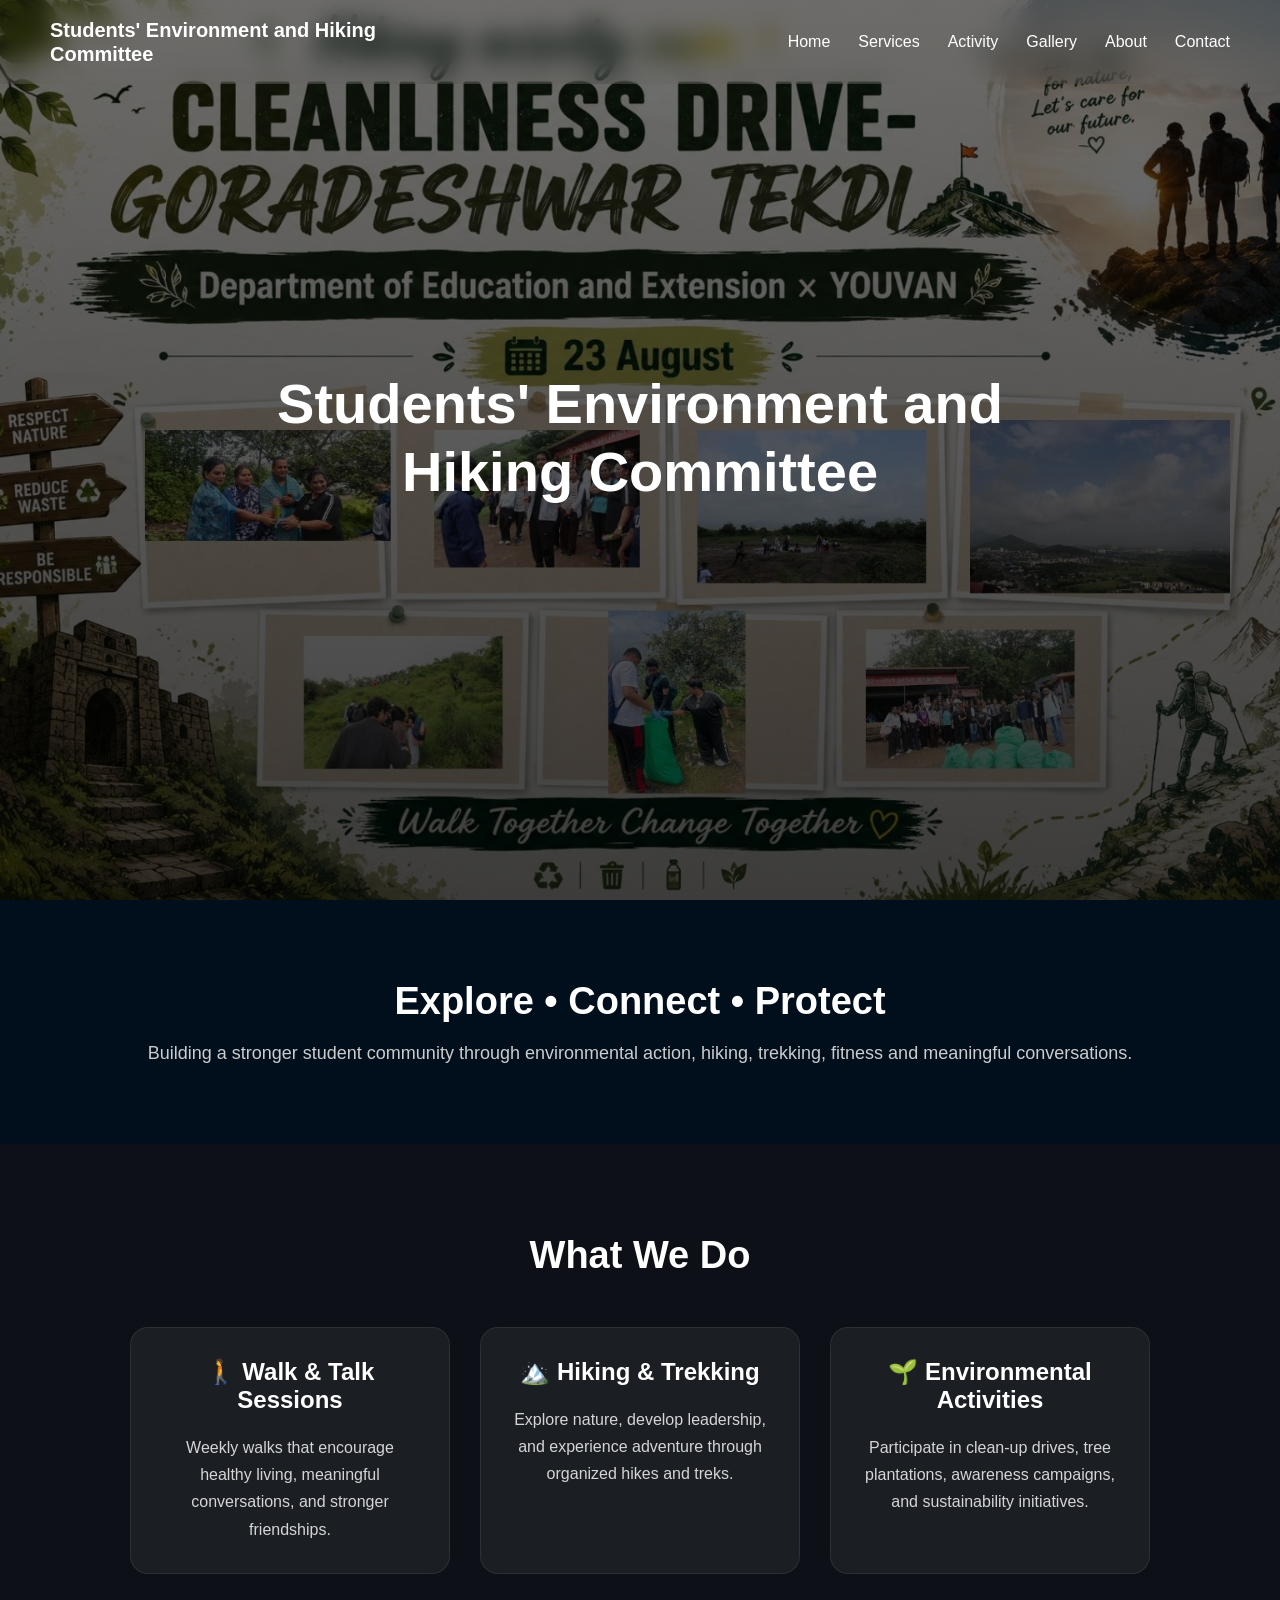
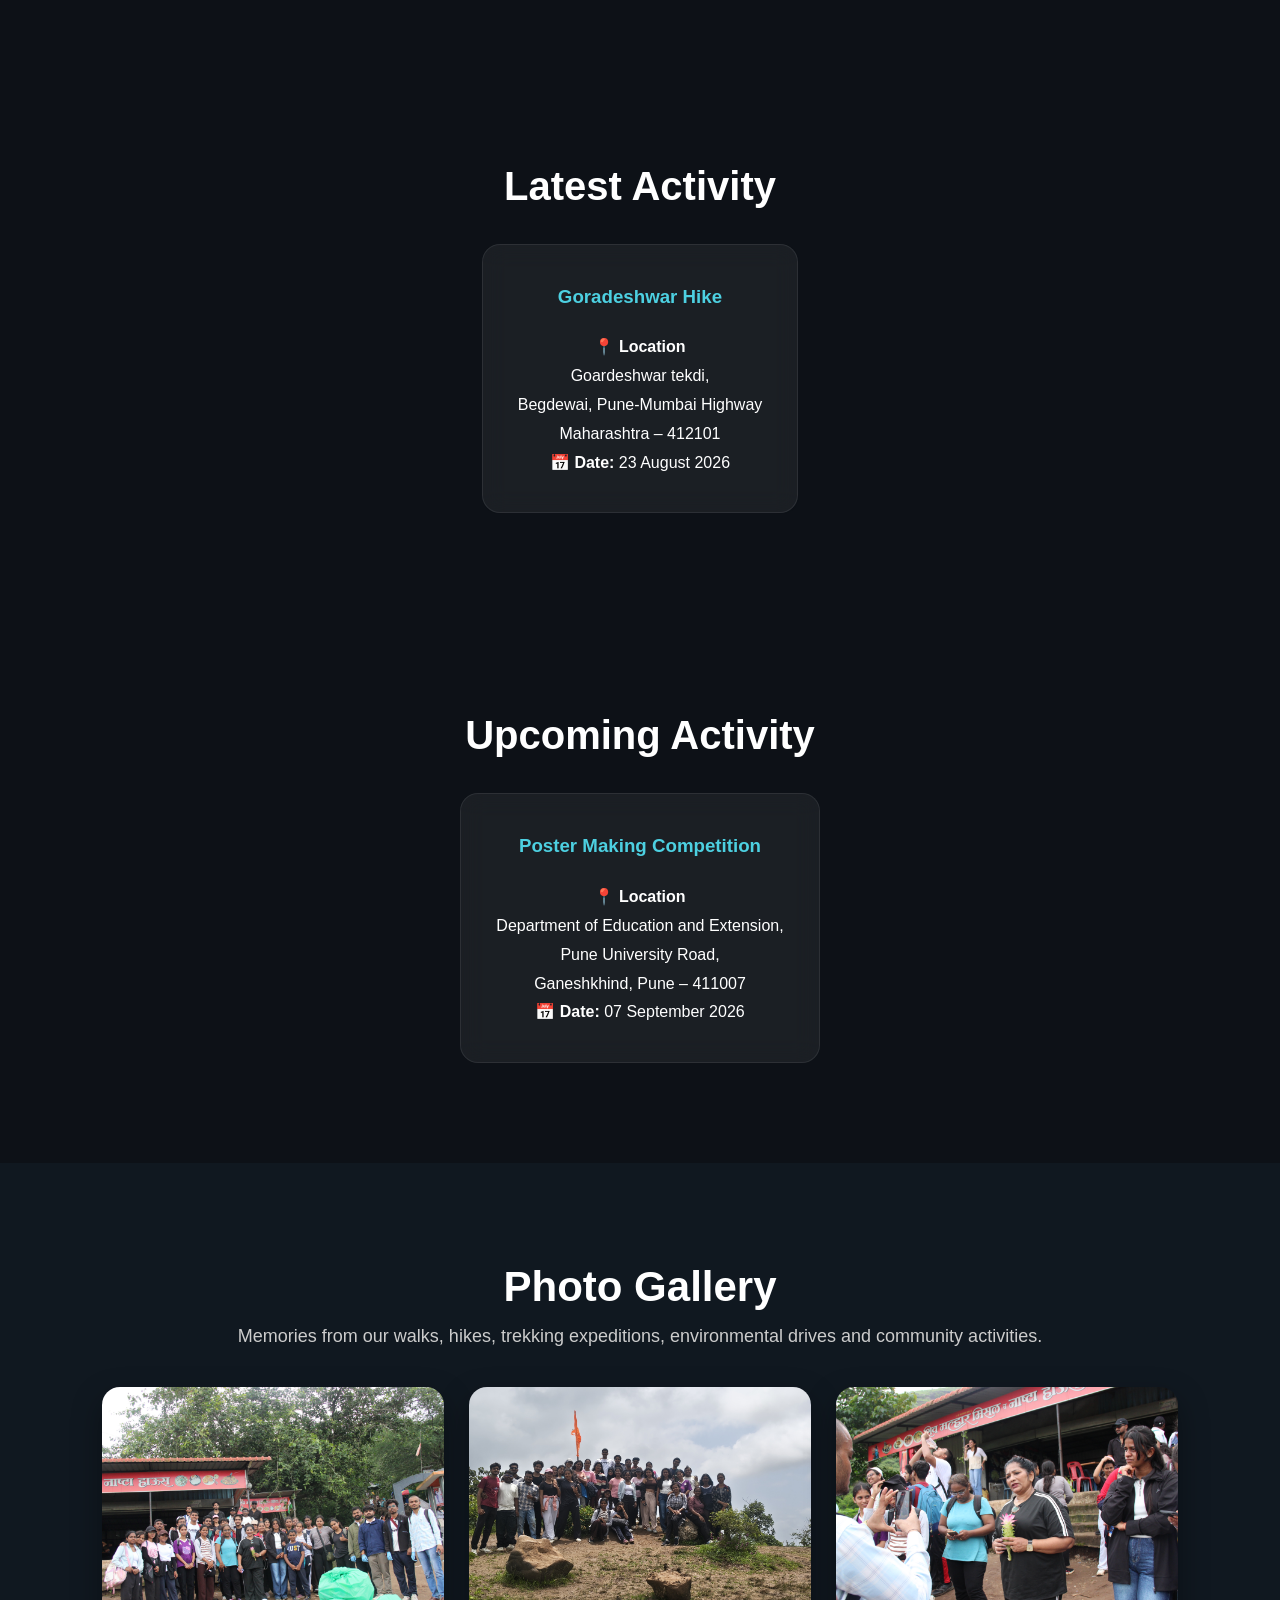
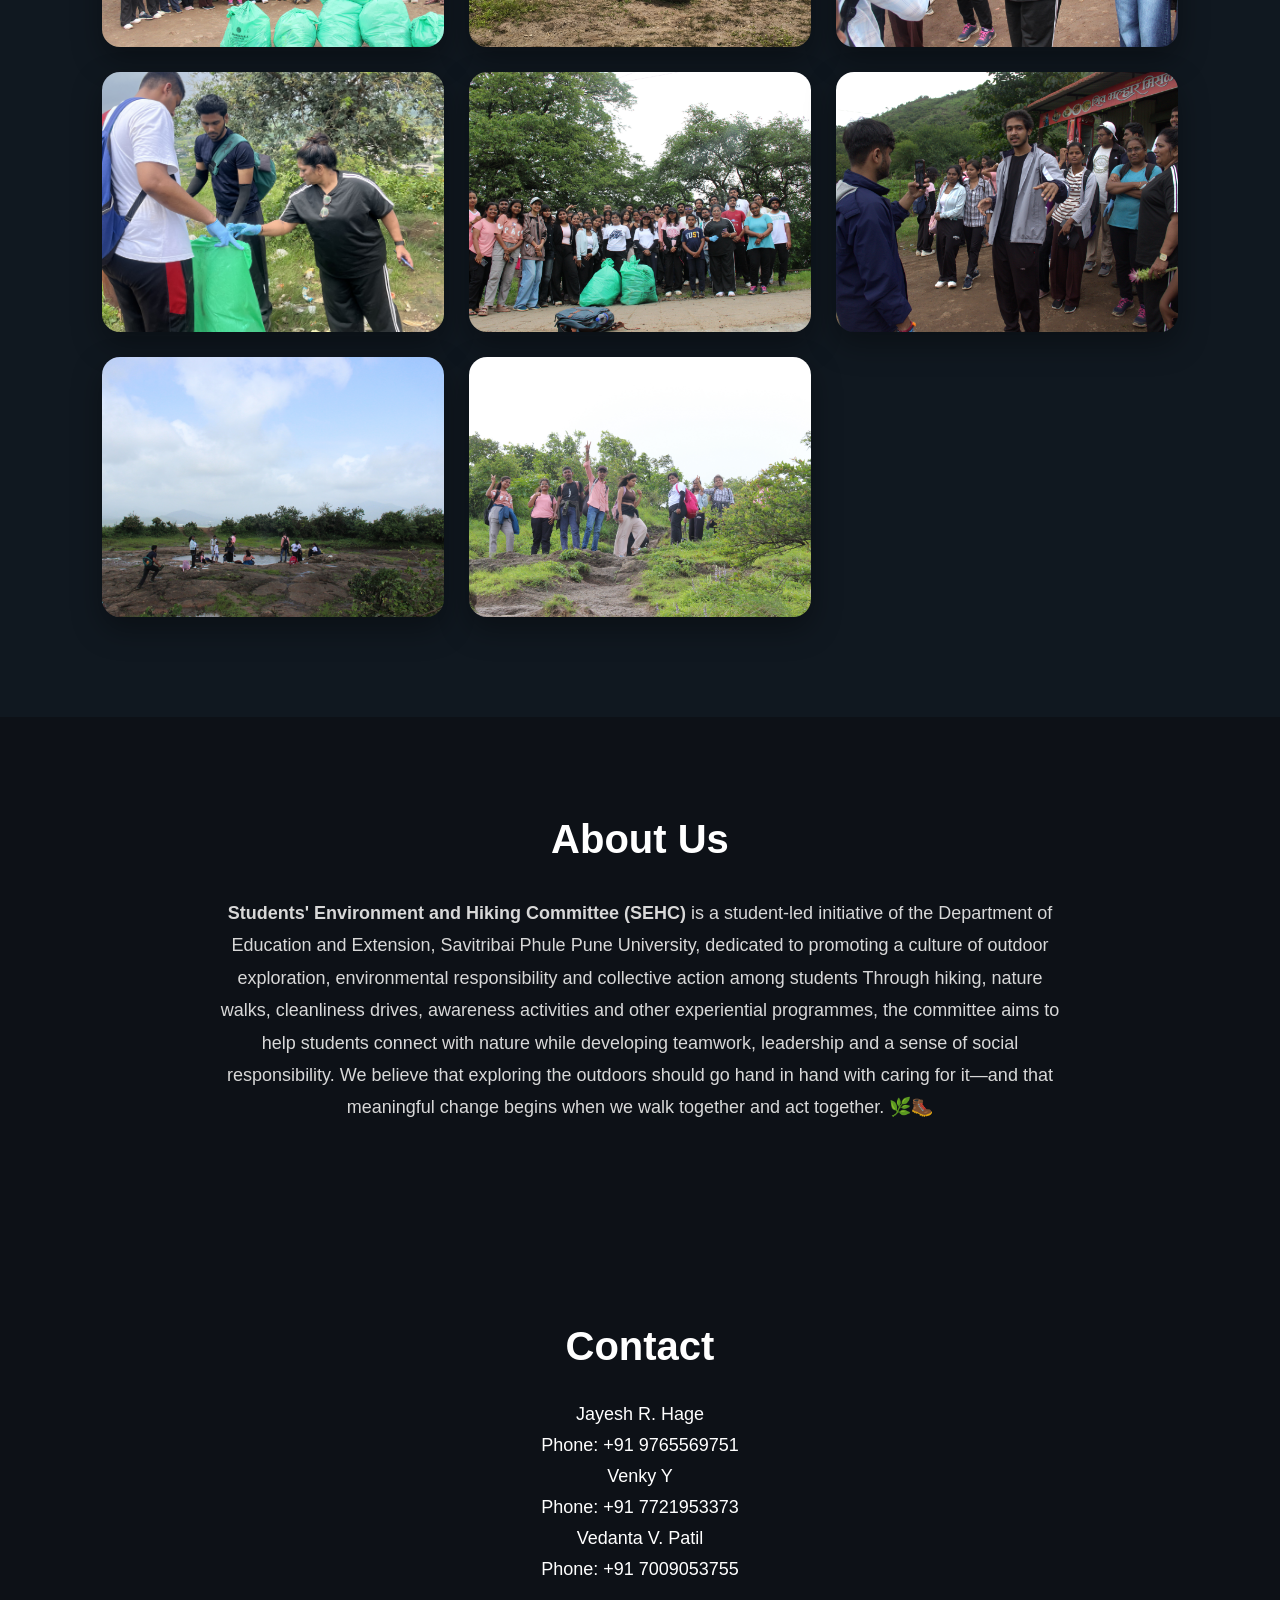
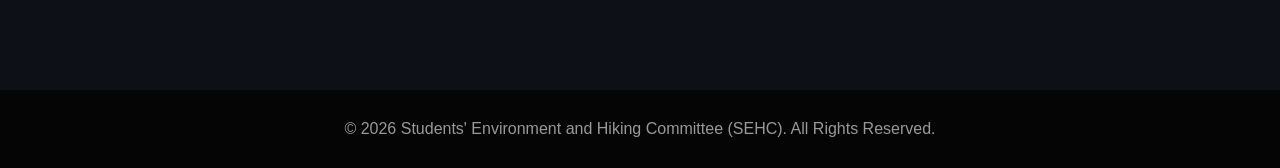
<file: index.html>
<!DOCTYPE html>
<html lang="en">

<head>
    <meta charset="UTF-8">
    <meta name="viewport" content="width=device-width, initial-scale=1.0">
    <title>Students' Environment and Hiking Committee</title>
    <link rel="stylesheet" href="style.css">
</head>

<body>

    <!-- NAVBAR -->
    <nav class="navbar">

    <div class="logo">
        Students' Environment and Hiking Committee
    </div>

    <div class="menu-btn" onclick="toggleMenu()">
        ☰
    </div>

    <ul class="nav-links" id="navLinks">
        <li><a href="#home">Home</a></li>
        <li><a href="#cards">Services</a></li>
        <li><a href="#activity">Activity</a></li>
        <li><a href="#gallery">Gallery</a></li>
        <li><a href="#about">About</a></li>
        <li><a href="#contact">Contact</a></li>
    </ul>

</nav>

    <!-- HERO -->
    <section id="home" class="hero">

        <div class="overlay">

            <h1>Students' Environment and Hiking Committee</h1>


        </div>

    </section>

    <!-- DIVIDER -->
    <section class="divider">

        <h2>Explore • Connect • Protect</h2>

        <p>
            Building a stronger student community through environmental action,
            hiking, trekking, fitness and meaningful conversations.
        </p>

    </section>

    <!-- WHAT WE DO -->
    <section id="cards" class="cards-section">

        <h2>What We Do</h2>

        <div class="cards-container">

            <div class="card">

                <h3>🚶 Walk & Talk Sessions</h3>

                <p>
                    Weekly walks that encourage healthy living,
                    meaningful conversations,
                    and stronger friendships.
                </p>

            </div>

            <div class="card">

                <h3>🏔️ Hiking & Trekking</h3>

                <p>
                    Explore nature, develop leadership,
                    and experience adventure through organized hikes and treks.
                </p>

            </div>

            <div class="card">

                <h3>🌱 Environmental Activities</h3>

                <p>
                    Participate in clean-up drives,
                    tree plantations,
                    awareness campaigns,
                    and sustainability initiatives.
                </p>

            </div>

        </div>

    </section>

       <!-- LATEST ACTIVITY -->
    <section id="activity" class="section">

        <h2>Latest Activity</h2>

        <div class="activity">

            <h3>Goradeshwar Hike</h3>

            <p>
                <strong>📍 Location</strong><br>
                Goardeshwar tekdi,<br>
                Begdewai, Pune-Mumbai Highway<br>
                Maharashtra – 412101
            </p>

            <p><strong>📅 Date:</strong> 23 August 2026</p>

            

        </div>

    </section>

    <!-- UPCOMING ACTIVITY -->
    <section id="activity" class="section">

        <h2>Upcoming Activity</h2>

        <div class="activity">

            <h3>Poster Making Competition</h3>

            <p>
                <strong>📍 Location</strong><br>
                Department of Education and Extension,<br>
                Pune University Road,<br>
                Ganeshkhind, Pune – 411007
            </p>

            <p><strong>📅 Date:</strong> 07 September 2026</p>

            

        </div>

    </section>

    <!-- PHOTO GALLERY -->
    <section id="gallery" class="gallery-section">

        <h2>Photo Gallery</h2>

        <p class="gallery-subtitle">
            Memories from our walks, hikes, trekking expeditions,
            environmental drives and community activities.
        </p>

        <div class="gallery-grid">

            <img src="photo1.jpg" alt="Photo 1">
            <img src="photo2.jpg" alt="Photo 2">
            <img src="photo3.JPG" alt="Photo 3">

            <img src="photo4.jpg" alt="Photo 4">
            <img src="photo5.jpg" alt="Photo 5">
            <img src="photo6.jpg" alt="Photo 6">

            <img src="photo7.jpg" alt="Photo 7">
            <img src="photo8.jpg" alt="Photo 8">

        </div>

    </section>

    <!-- ABOUT -->
    <section id="about" class="section">

        <h2>About Us</h2>

        <p style="max-width:850px; margin:auto; line-height:1.8;">

            <strong>Students' Environment and Hiking Committee (SEHC)</strong>
             is a student-led initiative of the Department of Education and Extension,
             Savitribai Phule Pune University, dedicated to promoting a culture of outdoor exploration, 
             environmental responsibility and collective action among students
             Through hiking, nature walks, cleanliness drives, awareness activities and other experiential programmes, 
             the committee aims to help students connect with nature while developing teamwork, leadership and a sense of social responsibility.
              We believe that exploring the outdoors should go hand in hand with caring for 
              it—and that meaningful change begins when we walk together and act together. 🌿🥾
        </p>

    </section>

    <!-- CONTACT -->
    <section id="contact" class="section">

        <h2>Contact</h2>

        <p>Jayesh R. Hage</p>
        <p>Phone: +91 9765569751</p>

        <p>Venky Y</p>
        <p>Phone: +91 7721953373</p>

        <p></p>


        <p>Vedanta V. Patil</p>

        <p>Phone: +91 7009053755</p>

    </section>

    <!-- FOOTER -->
    <footer class="footer">

        <p>
            © 2026 Students' Environment and Hiking Committee (SEHC). All Rights Reserved.
        </p>

    </footer>
<script>

function toggleMenu(){

document.getElementById("navLinks").classList.toggle("active");

}

</script>

</body>

</html>
</file>
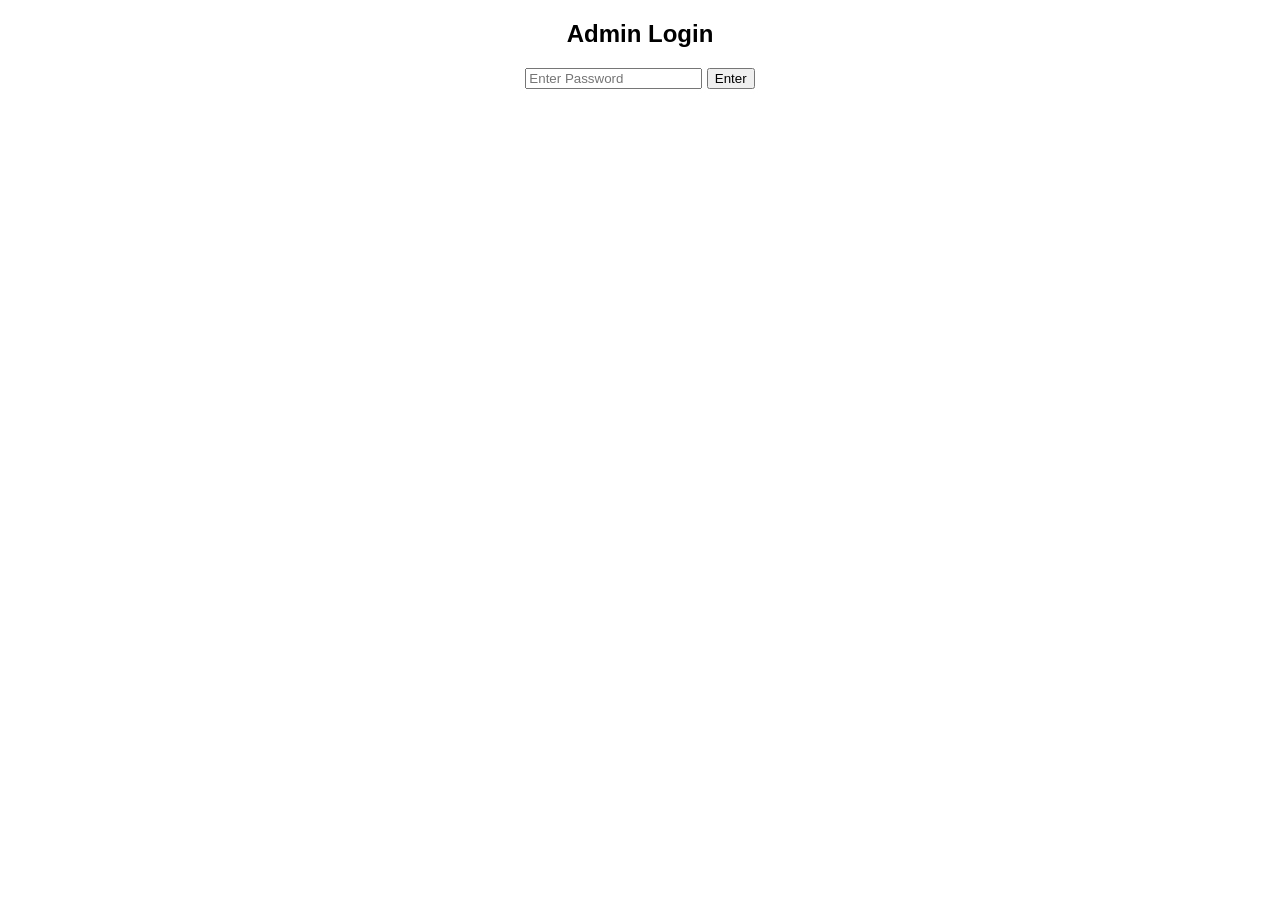
<file: admin.html>
<!DOCTYPE html>
<html>
<head>
  <title>Admin Panel</title>
</head>
<body style="font-family: Arial; text-align:center;">

<h2>Admin Login</h2>

<input type="password" id="pass" placeholder="Enter Password">
<button onclick="login()">Enter</button>

<div id="panel" style="display:none; margin-top:20px;">
  <h3>Edit Activity</h3>

  <input id="name" placeholder="Activity Name"><br><br>
  <input id="place" placeholder="Place"><br><br>
  <input id="date" placeholder="Date"><br><br>
  <input id="time" placeholder="Time"><br><br>

  <button onclick="save()">Save</button>
</div>

<script src="admin.js"></script>
</body>
</html>
</file>
<file: style.css>
/* ==========================
   RESET
========================== */

*{
    margin:0;
    padding:0;
    box-sizing:border-box;
}

html{
    scroll-behavior:smooth;
}

body{
    font-family:Segoe UI, Arial, sans-serif;
    background:#0d1117;
    color:white;
}

/* ==========================
   NAVBAR
========================== */

.navbar{
    position:fixed;
    top:0;
    left:0;
    width:100%;
    padding:18px 50px;
    display:flex;
    justify-content:space-between;
    align-items:center;
    background:rgba(0, 0, 0, 0);
    backdrop-filter:blur(12px);
    z-index:1000;
}

.logo{
    font-size:20px;
    font-weight:bold;
    color:#ffffff;
    max-width:420px;
    line-height:1.2;
}

.nav-links{
    display:flex;
    list-style:none;
    gap:28px;
}

.nav-links a{
    text-decoration:none;
    color:white;
    transition:.3s;
    font-size:16px;
}

.nav-links a:hover{
    color:#4dd0e1;
}

/* ==========================
   HERO
========================== */

.hero{
    height:100vh;
    background:
    linear-gradient(rgba(0,0,0,.55),rgba(0,0,0,.75)),
    url("bg.jpg");
    background-size:cover;
    background-position:center;
    display:flex;
    justify-content:center;
    align-items:center;
    text-align:center;
}

.overlay{
    max-width:900px;
    padding:20px;
}

.overlay h1{
    font-size:56px;
    margin-bottom:25px;
    line-height:1.2;
}

.cta{
    margin-top:20px;
    padding:15px 35px;
    border:none;
    border-radius:50px;
    background:#00c853;
    color:white;
    font-size:18px;
    cursor:pointer;
    transition:.3s;
}

.cta:hover{
    background:#00a844;
    transform:translateY(-3px);
}

/* ==========================
   DIVIDER
========================== */

.divider{
    padding:80px 20px;
    text-align:center;
    background:#010f1d;
}

.divider h2{
    font-size:38px;
    margin-bottom:20px;
}

.divider p{
    font-size:18px;
    color:#cccccc;
}

/* ==========================
   CARDS
========================== */

.cards-section{
    padding:90px 40px;
    text-align:center;
}

.cards-section h2{
    font-size:38px;
    margin-bottom:50px;
}

.cards-container{
    display:flex;
    justify-content:center;
    gap:30px;
    flex-wrap:wrap;
}

.card{
    width:320px;
    padding:30px;
    border-radius:18px;
    background:rgba(255,255,255,.06);
    backdrop-filter:blur(15px);
    border:1px solid rgba(255,255,255,.08);
    transition:.35s;
}

.card:hover{
    transform:translateY(-10px);
    box-shadow:0 15px 35px rgba(0,200,83,.25);
}

.card h3{
    margin-bottom:20px;
    font-size:24px;
}

.card p{
    color:#d5d5d5;
    line-height:1.7;
}

/* ==========================
   SECTIONS
========================== */

.section{
    padding:100px 30px;
    text-align:center;
}

.section h2{
    font-size:40px;
    margin-bottom:35px;
}

/* ==========================
   ACTIVITY CARD
========================== */

.activity{
    display:inline-block;
    max-width:650px;
    padding:35px;
    border-radius:18px;
    background:rgba(255,255,255,.06);
    border:1px solid rgba(255,255,255,.08);
    backdrop-filter:blur(12px);
    line-height:1.8;
}

.activity h3{
    margin-bottom:20px;
    color:#4dd0e1;
}

/* ==========================
   ABOUT
========================== */

#about p{
    max-width:900px;
    margin:auto;
    line-height:1.9;
    color:#d8d8d8;
    font-size:18px;
}

/* ==========================
   CONTACT
========================== */

#contact p{
    margin:10px 0;
    font-size:18px;
}

/* ==========================
   FOOTER
========================== */

.footer{
    text-align:center;
    padding:30px;
    background:#050505;
    color:#999;
}

/* ==========================
   RESPONSIVE
========================== */

@media(max-width:900px){

.navbar{
    flex-direction:column;
    padding:20px;
}

.logo{
    max-width:100%;
    text-align:center;
    margin-bottom:15px;
    font-size:18px;
}

.nav-links{
    flex-wrap:wrap;
    justify-content:center;
    gap:18px;
}

.overlay h1{
    font-size:38px;
}

.cards-container{
    flex-direction:column;
    align-items:center;
}

.card{
    width:90%;
}

.activity{
    width:90%;
}

}
/* =====================================
   GALLERY SECTION
===================================== */

.gallery-section{
    padding:100px 8%;
    background:#101820;
    text-align:center;
}

.gallery-section h2{
    font-size:42px;
    margin-bottom:15px;
}

.gallery-section p{
    color:#cccccc;
    margin-bottom:40px;
    font-size:18px;
}

.gallery-grid{
    display:grid;
    grid-template-columns:repeat(auto-fit,minmax(300px,1fr));
    gap:25px;
}

.gallery-grid img{
    width:100%;
    height:260px;
    object-fit:cover;
    border-radius:18px;
    box-shadow:0 12px 30px rgba(0,0,0,.35);
    transition:0.4s;
    cursor:pointer;
}

.gallery-grid img:hover{
    transform:scale(1.05);
    box-shadow:0 20px 40px rgba(0,212,166,.35);
}
/* =====================================
MOBILE MENU
===================================== */

/* Hide hamburger on desktop */
.menu-btn {
    display: none;
    font-size: 30px;
    color: white;
    cursor: pointer;
}

/* Mobile only */
@media (max-width:768px) {

    .navbar {
        flex-wrap: wrap;
    }

    .menu-btn {
        display: block;
    }

    .nav-links {
        display: none;
        flex-direction: column;
        width: 100%;
        background: #111;
        margin-top: 15px;
        padding: 20px 0;
    }

    .nav-links.active {
        display: flex;
    }

    .nav-links li {
        text-align: center;
        padding: 12px 0;
    }
}
</file>
